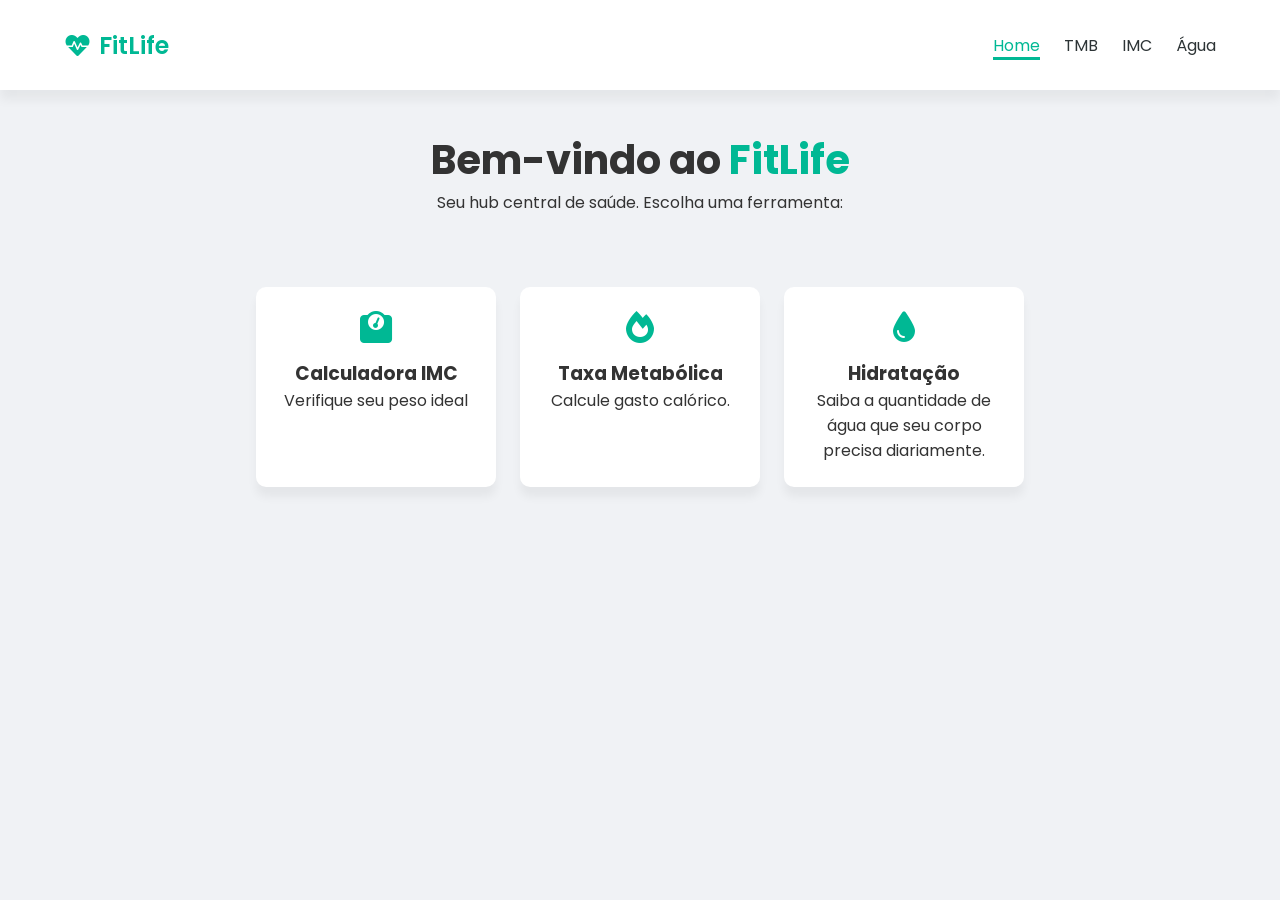
<file: index.html>
<!DOCTYPE html>
<html lang="pt-BR">
<head>
    <meta charset="UTF-8">
    <meta name="viewport" content="width=device-width, initial-scale=1.0">
    <link rel="preconnect" href="https://fonts.googleapis.com">
    <link rel="preconnect" href="https://fonts.gstatic.com" crossorigin>
    <link href="https://fonts.googleapis.com/css2?family=Poppins:ital,wght@0,100;0,200;0,300;0,400;0,500;0,600;0,700;0,800;0,900;1,100;1,200;1,300;1,400;1,500;1,600;1,700;1,800;1,900&display=swap" rel="stylesheet">
    <link rel="stylesheet" href="CSS/Style.css">
    <link
    rel="stylesheet"
    href="https://cdnjs.cloudflare.com/ajax/libs/font-awesome/6.0.0/css/all.min.css"
    />

    <title>FitLife</title>
</head>
<body>
    <nav>
        <a class="logo" href="index.html">    
            <i class="fas fa-heartbeat"></i>
            FitLife
        </a>

        <ul class="nav-links">
            <li><a class="nav-link" id="nav-active" href="index.html">Home</a></li>
            <li><a class="nav-link" href="pages/tmb.html">TMB</a></li>
            <li><a class="nav-link" href="pages/IMC.html">IMC</a></li>
            <li><a class="nav-link" href="pages/water.html">Água</a></li>
        </ul>
    </nav>


    <header class="header-container">
        <h1>Bem-vindo ao <span>FitLife</span></h1>
        <p>Seu hub central de saúde. Escolha uma ferramenta:</p>
    </header>

    <main>
        <section class="cards-section">
            <a class="feature-card" href="pages/imc.html">
                <i class="fas fa-weight"></i>
                <h3>Calculadora IMC</h3>
                <p>Verifique seu peso ideal</p>
            </a>

            <a class="feature-card" href="pages/tmb.html">
                <i class="fas fa-fire"></i>
                <h3>Taxa Metabólica</h3>
                <p>Calcule gasto calórico.</p>
            </a>

            <a class="feature-card" href="pages/water.html">
                <i class="fas fa-tint"></i>
                <h3>Hidratação</h3>
                <p>Saiba a quantidade de água que seu corpo precisa diariamente.</p>
            </a>
        </section>

    </main>

    
</body>
</html>
</file>
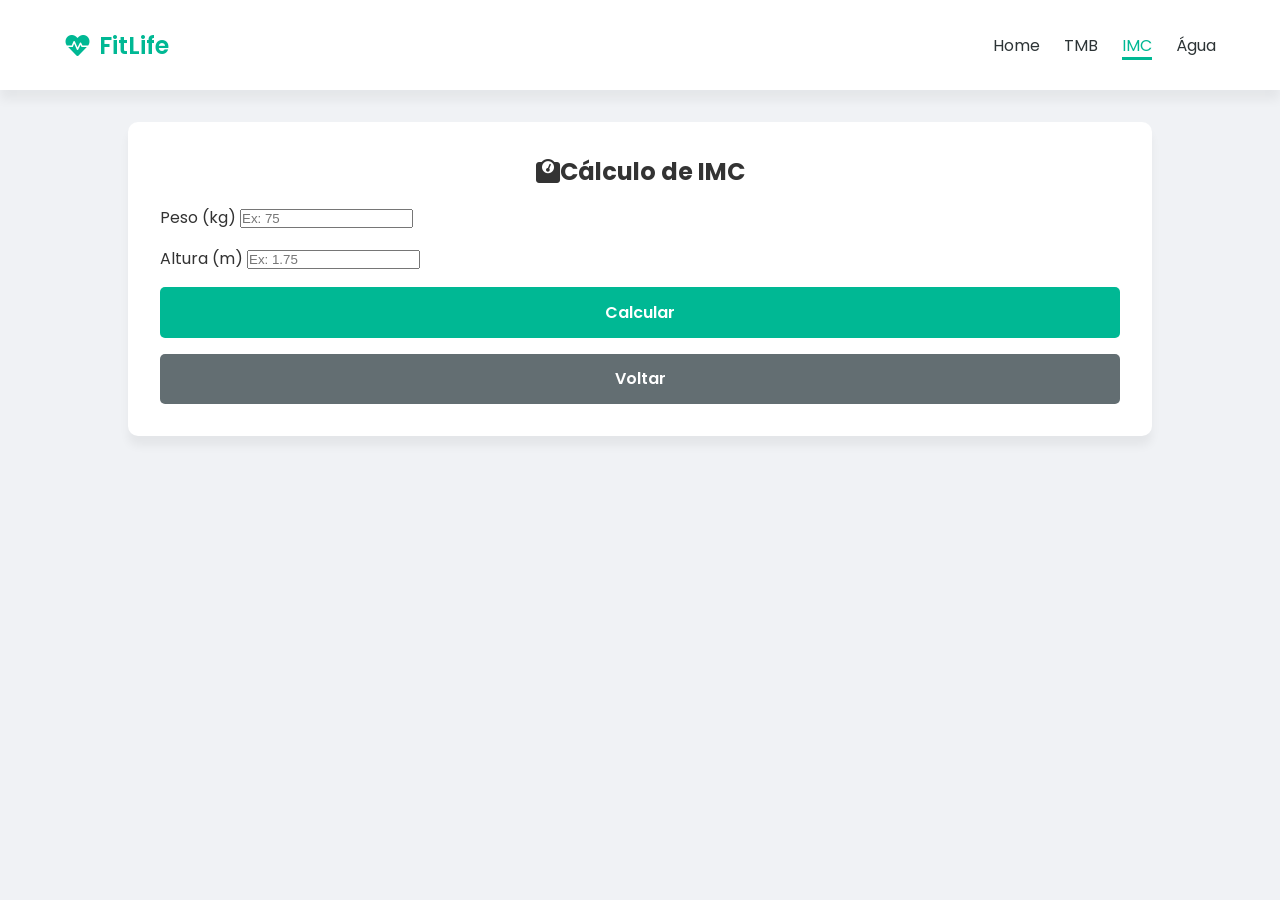
<file: pages/IMC.html>
<!DOCTYPE html>
<html lang="pt-BR">
<head>
    <meta charset="UTF-8">
    <meta name="viewport" content="width=device-width, initial-scale=1.0">
    <link rel="preconnect" href="https://fonts.googleapis.com">
    <link rel="preconnect" href="https://fonts.gstatic.com" crossorigin>
    <link rel="stylesheet" href="..//CSS/Style.css">
    <link
    rel="stylesheet"
    href="https://cdnjs.cloudflare.com/ajax/libs/font-awesome/6.0.0/css/all.min.css"
    />
    <link href="https://fonts.googleapis.com/css2?family=Poppins:ital,wght@0,100;0,200;0,300;0,400;0,500;0,600;0,700;0,800;0,900;1,100;1,200;1,300;1,400;1,500;1,600;1,700;1,800;1,900&display=swap" rel="stylesheet">
    <title>FitLife | IMC</title>
</head>
<body>

    
    <nav>
        <a href="../index.html" class="logo">
            <i class="fas fa-heartbeat"></i>
            <p>FitLife</p>
        </a>

        <ul class="nav-links">
            <li><a class="nav-link" href="../index.html">Home</a></li>
            <li><a class="nav-link" href="tmb.html">TMB</a></li>
            <li><a class="nav-link" id="nav-active" href="IMC.html">IMC</a></li>
            <li><a class="nav-link" href="water.html">Água</a></li>
        </ul>
    </nav>


    <main>
        <section class="tool-container">
            <div class="tool-container-title">
            <h1><i class="fas fa-weight"></i>Cálculo de IMC</h1>
            </div>

            <form>
                <div class="form-group">
                    <label for="weight">Peso (kg)</label>
                    <input type="number" id="weight" placeholder="Ex: 75" required>
                </div>
                <div class="form-group">
                    <label for="height">Altura (m)</label>
                    <input type="number" id="height" placeholder="Ex: 1.75" 
                required
                step="any"
                >
                </div>
                <button class="action-btn" type="submit" onclick="calculateIMC(event)">Calcular</button>
                <a class="action-btn btn-back" href="../index.html">Voltar</a>
            </form>

            <div id="result" class="result-box">
                <p>Seu IMC é</p>
                <h2 id="imc-value">00.0</h2>
                <p id="imc-desc">Classificação</p>
            </div>

            

        </section>
    </main>
  
    <script src="../js/imc.js"></script>
</body>
</html>
</file>
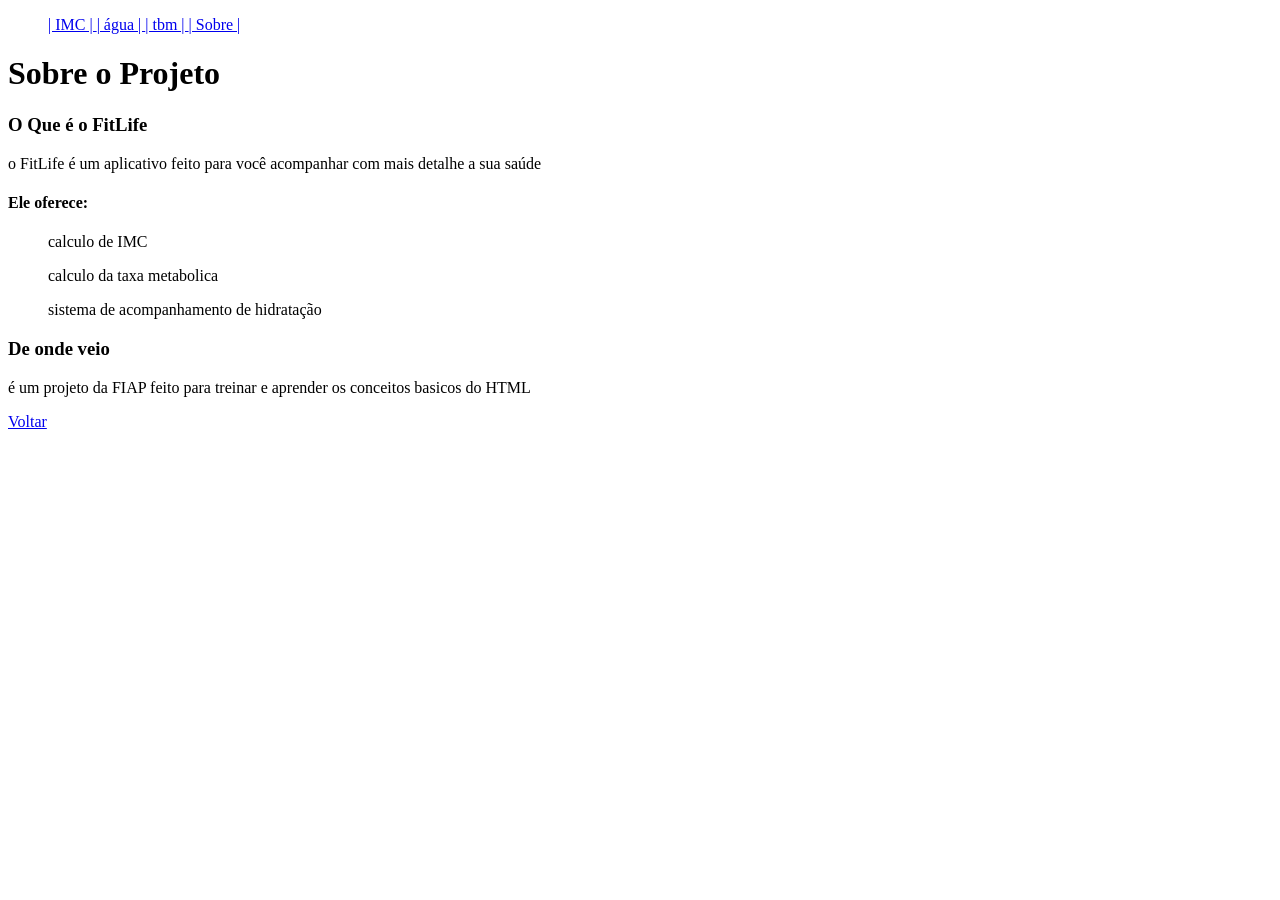
<file: pages/sobre.html>
<!DOCTYPE html>
<html lang="pt-BR">
<head>
    <meta charset="UTF-8">
    <meta name="viewport" content="width=device-width, initial-scale=1.0">
    <link rel="preconnect" href="https://fonts.googleapis.com">
    <link rel="preconnect" href="https://fonts.gstatic.com" crossorigin>
    <link href="https://fonts.googleapis.com/css2?family=Poppins:ital,wght@0,100;0,200;0,300;0,400;0,500;0,600;0,700;0,800;0,900;1,100;1,200;1,300;1,400;1,500;1,600;1,700;1,800;1,900&display=swap%22 rel="stylesheet">
    <title>Sobre o Projeto</title>
</head>
<body>

    <nav>
        <ul>
            <a href="IMC.html"> | IMC | </a>
            <a href="water.html"> | água | </a>
            <a href="tbm.html"> | tbm | </a>
            <a href="sobre.html"> | Sobre | </a>
        </ul>
    </nav>

    <header>
        <h1>Sobre o Projeto</h1>
    </header>

    <main>
        <section>
            <h3>O Que é o FitLife</h3>
            <p>o FitLife é um aplicativo feito para você acompanhar com mais detalhe a sua saúde</p>
            <h4>Ele oferece:</h4>
            <ul>
                <p>calculo de IMC</p>
                <p>calculo da taxa metabolica</p>
                <p>sistema de acompanhamento de hidratação</p>
            </ul>

            <h3>De onde veio</h3>
            <p>é um projeto da FIAP feito para treinar e aprender os conceitos basicos do HTML</p>
        </section>
    </main>

    <nav>
        <a href="../index.html"> Voltar </a>
    </nav>


    
</body>
</html>
</file>
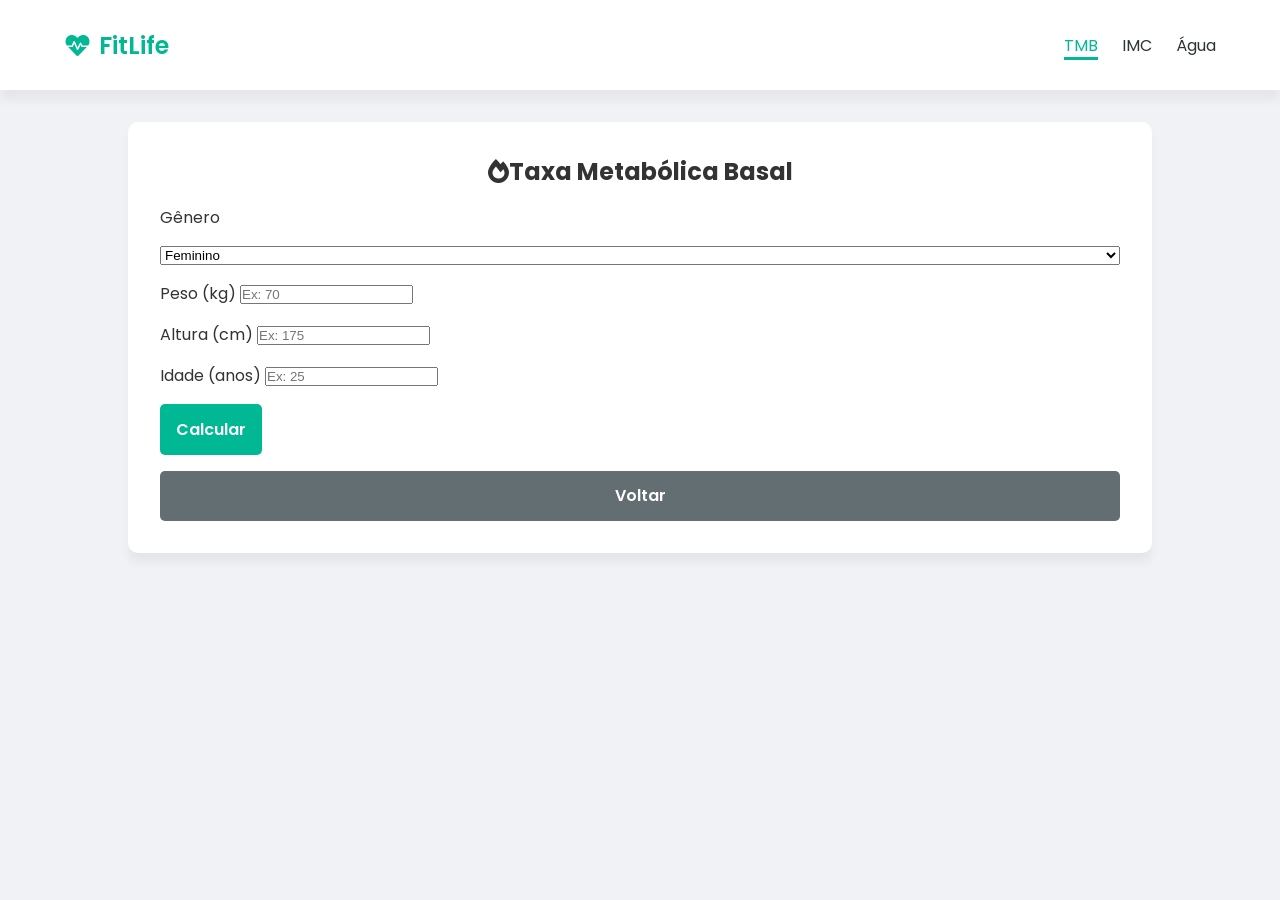
<file: pages/tbm.html>
<!DOCTYPE html>
<html lang="pt-BR">
<head>
    <meta charset="UTF-8">
    <meta name="viewport" content="width=device-width, initial-scale=1.0">
    <link rel="preconnect" href="https://fonts.googleapis.com">
    <link rel="preconnect" href="https://fonts.gstatic.com" crossorigin>
    <link rel="stylesheet" href="..//CSS/Style.css">
    <link
    rel="stylesheet"
    href="https://cdnjs.cloudflare.com/ajax/libs/font-awesome/6.0.0/css/all.min.css"
    />
    <link href="https://fonts.googleapis.com/css2?family=Poppins:ital,wght@0,100;0,200;0,300;0,400;0,500;0,600;0,700;0,800;0,900;1,100;1,200;1,300;1,400;1,500;1,600;1,700;1,800;1,900&display=swap" rel="stylesheet">
    <title>FitLife | TMB</title>
</head>
<body>

    
    <nav>
        <a class="logo" href="../index.html"><i class="fas fa-heartbeat"></i>FitLife</a>

        <ul class="nav-links"">
            <li><a class="nav-link" id="nav-active" href="tmb.html">TMB</a></li>
            <li><a class="nav-link" href="IMC.html">IMC</a></li>
            <li><a class="nav-link"" href="water.html">Água</a></li>
        </ul>
    </nav>


    <main>
        <section class="tool-container">
            <div class="tool-container-title">
            <h1><i class="fas fa-fire"></i>Taxa Metabólica Basal</h1>
            </div>

            <form>
                
                <label for="gender">Gênero</label>
                <select id="gender">
                    <option value="male">Masculino</option>
                    <option value="female" selected>Feminino</option>

                </select>
                <div class="form-group">
                <label for="weight">Peso (kg)</label>
                <input type="number" id="weight" placeholder="Ex: 70" required>
                </div>

                <div class="form-group">
                <label for="height">Altura (cm)</label>
                <input type="number" id="height" placeholder="Ex: 175" required>
                </div>

                <div class="form-group">
                <label for="age">Idade (anos)</label>
                <input type="number" id="age" placeholder="Ex: 25" required>
                </div>

                <div>
                <button class="action-btn" onclick="calculateTMB(event)" type="submit">Calcular</button>
                </div>
            </form>

            <div id="result-box" class="result-box">
                <p>Gasto calórico basal:</p>
                <h2 id="tmb-value">0000</h2>
                <p>Kcal/dia</p>
            </div>

            <a class="action-btn btn-back" href="../index.html">Voltar</a>

        </section>


    </main>
    <script src="../js/tmb.js"></script>
    
</body>
</html>
</file>
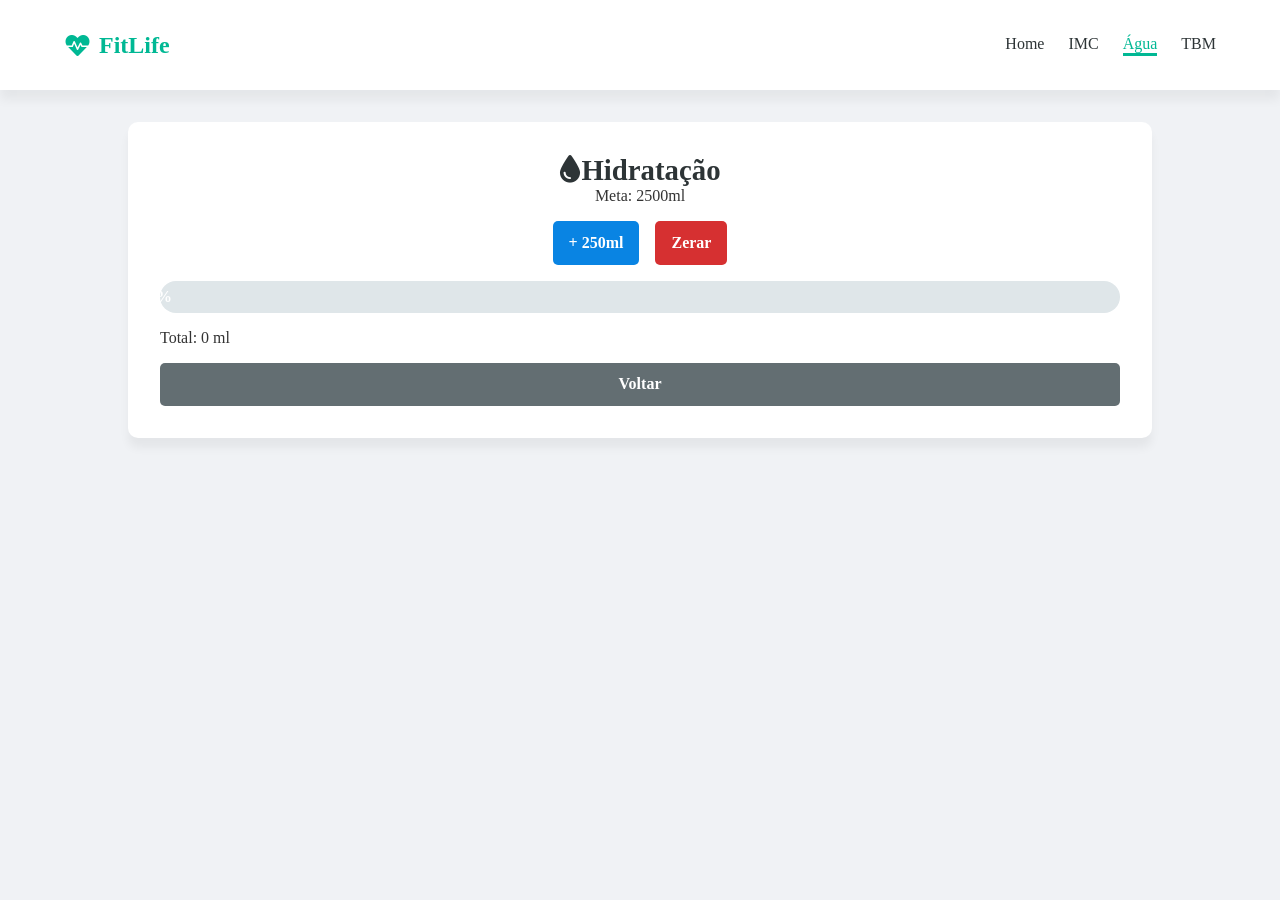
<file: pages/water.html>
<!DOCTYPE html>
<html lang="en">
<head>
    <meta charset="UTF-8">
    <meta name="viewport" content="width=device-width, initial-scale=1.0">
    <link rel="preconnect" href="https://fonts.googleapis.com">
    <link rel="preconnect" href="https://fonts.gstatic.com" crossorigin>
    <link rel="stylesheet" href="..//CSS/Style.css">
    <link rel="stylesheet" href="../CSS/water.css">
    <link
    rel="stylesheet"
    href="https://cdnjs.cloudflare.com/ajax/libs/font-awesome/6.0.0/css/all.min.css"
    />
    <link href="https://fonts.googleapis.com/css2?family=Poppins:ital,wght@0,100;0,200;0,300;0,400;0,500;0,600;0,700;0,800;0,900;1,100;1,200;1,300;1,400;1,500;1,600;1,700;1,800;1,900&display=swap%22 rel="stylesheet"> 
    <title>FitLife | Àgua </title>
</head>
<body>
    
    <nav>
        <a href="../index.html" class="logo">
            <i class="fas fa-heartbeat"></i>
            <p>FitLife</p>
        </a>

        <ul class="nav-links">
            <a class="nav-link" href="../index.html">Home</a>
            <a class="nav-link" href="pages/IMC.html">IMC</a>
            <a class="nav-link" id="nav-active" href="pages/water.html">Água</a>
            <a class="nav-link" href="pages/tbm.html">TBM</a>
        </ul>

    </nav>

    <main>
        <section class="tool-container">

            <div class="tool-container-title">
            <h2><i class="fas fa-tint"></i>Hidratação</h2>
            <p>Meta: 2500ml</p>
            </div>

            <div class="water-controls">
                <button class="action-btn btn-water-add" type="button" onclick="addWater">+ 250ml</button>
                <button class="action-btn btn-water-zero" type="button" onclick="resetWater">Zerar</button>
            </div>

            <div class="progress-container">
                <div id="water-bar" class="progress-bar">0%</div>
            </div>

            <p>Total: <span id="water-total">0</span> ml</p>

            <a class="action-btn btn-back" href="../index.html"> Voltar </a>
        </section>
    </main>

        <script src="../js/water.js"></script>
    

</body>
</html>
</file>
<file: CSS/Style.css>
:root {
  --primary-color: #00b894;
  --primary-dark: #019477;
  --secondary-color: #2d3436;
  --background-color: #f0f2f5;
  --card-color: #ffffff;
  --text-color: #333333;
  --muted-color: #636e72;
  --danger-color: #d63031;
  --water-color: #0984e3;
  --border-color: #dfe6e9;
  --result-box: #e8f8f5;
 
  --shadow-md: 0 10px 10px rgba(0, 0, 0, 0.05);
}

* {
    margin: 0;
    padding: 0;
    box-sizing: border-box;
}

body {
    font-family: "Poppins";
    background-color: var(--background-color);
    color: var(--text-color)
}

nav {
    display: flex;
    justify-content: space-between;
    align-items: center;

    background-color: var(--card-color);
    padding: 0 5%;
    height: 10vh;
    box-shadow: var(--shadow-md);
}

.logo {
    /* flexbox */
    display: flex;
    align-items: center;

    gap: 0.5rem;

    font-size:1.5rem;
    color: var(--primary-color);
    text-decoration: none;
    font-weight: 600;
}

.nav-links {
    display:flex;
    list-style: none;
    gap: 1.5rem;
}

.nav-link {
    text-decoration: none;
    color: var(--secondary-color);
    font-size: 1rem;
}

.nav-link:hover {
    color: var(--primary-color)
}

#nav-active {
    border-bottom: 3px var(--primary-color) solid;
    color: var(--primary-color)
}

.header-container {
    text-align: center;
    padding: 2.5rem 0;
}

.header-container h1 {
    font-size: 2.5rem;
}

.header-container span {
    color: var(--primary-color)
}

main {
    width: 80%;
    margin: 0 auto;
    padding: 2rem 0;
}

.cards-section {
    text-align: center;
    
    display: flex;
    justify-content: center;
    flex-wrap: wrap;
    gap: 1.5rem;
}

.feature-card {
    background-color: var(--card-color);
    color: var(--text-color);
    padding: 1.5rem;
    border-radius: 10px;
    text-align: center;
    text-decoration: none;
    box-shadow: var(--shadow-md);
    width: 15rem;
}

.feature-card:hover {
    border: 2px solid var(--primary-color)
}

.feature-card i {
    font-size: 2rem;
    color: var(--primary-color);
    margin-bottom: 1rem;
}

.tool-container {
    display: flex;
    width: 100;
    gap: 1rem;
    flex-direction: column;

    padding: 2rem;
    background-color: var(--card-color);
    border-radius: 10px;
    box-shadow: var(--shadow-md);
}

.tool-container-title {
    text-align: center; 
}

.tool-container-title h2 {
    color: var(--secondary-color);
    font-size: 1.8rem;
}

.tool-container form {
    display:flex;
    flex-direction: column;
    gap:1rem;
}

.from-group {
    display: flex;
    flex-direction: column;
    gap: 0.5rem;
}

.from-group label {
    font-weight: 600;
    color: var(--secondary-color);
}

.from-group input,
.form-group select {
    padding: 0.8rem;
    border: 2px solid var(--border-color);
    border-radius: 5px;
    font-size: 1rem;
    font-family: inherit;
}

.from-group input:focus,
.from-group select:focus {
    outline: none;
    border-color: var(--primary-color);
}

.action-btn {
    padding: 0.8rem 1rem;
    background-color: var(--primary-color);
    color: var(--card-color);
    border: none;
    border-radius: 5px;
    font-size: 1rem;
    font-weight: 600;
    font-family: inherit;
    cursor:pointer;
    text-decoration: none;
    text-align: center;
    transition: 0.3s;

}

.action-btn:hover {
    background-color: var(--primary-dark);
}

.btn-back{
    background-color: var(--muted-color);
}

.btn-back:hover{
    background-color: var(--secondary-color);
}

.result-box {
    background-color: var(--result-box);
    padding: 1.25rem;
    border-radius: 10px;
    text-align: center;
    display: none
}

.show {
    display: block;
}

@media (max-width: 480px) {
    nav {
        flex-direction: column;
        justify-content: center;
        height: 12vh;
    }
}

@media (max-width: 400px) {
    logo {
        font-size: 1.2rem;
    }

    nav-link {
        gap: 0.5rem;
    }
}
</file>
<file: CSS/water.css>
.water-controls {
    display: flex;
    justify-content: center;
    align-items: center;

    flex-wrap: warp;
    gap: 1rem;
}

.btn-water-add {
    background-color: var(--water-color)
}

.btn-water-add:hover {
    background-color: #076ebc
}

.btn-water-zero {
    background-color: var(--danger-color)
}

.btn-water-zero:hover {
    background-color: #b71c1c
}

.progress-container {
    width: 100%;
    height: 2rem;
    background-color: var(--border-color); 
    border-radius: 2rem;
}

.progress-bar {
    display: flex;
    justify-content: center;
    align-items: center;

    width: 0%;
    height: 100%;
    background-color: var(--water-color);
    color: var(--card-color);
    font-weight: 600;
}
</file>
